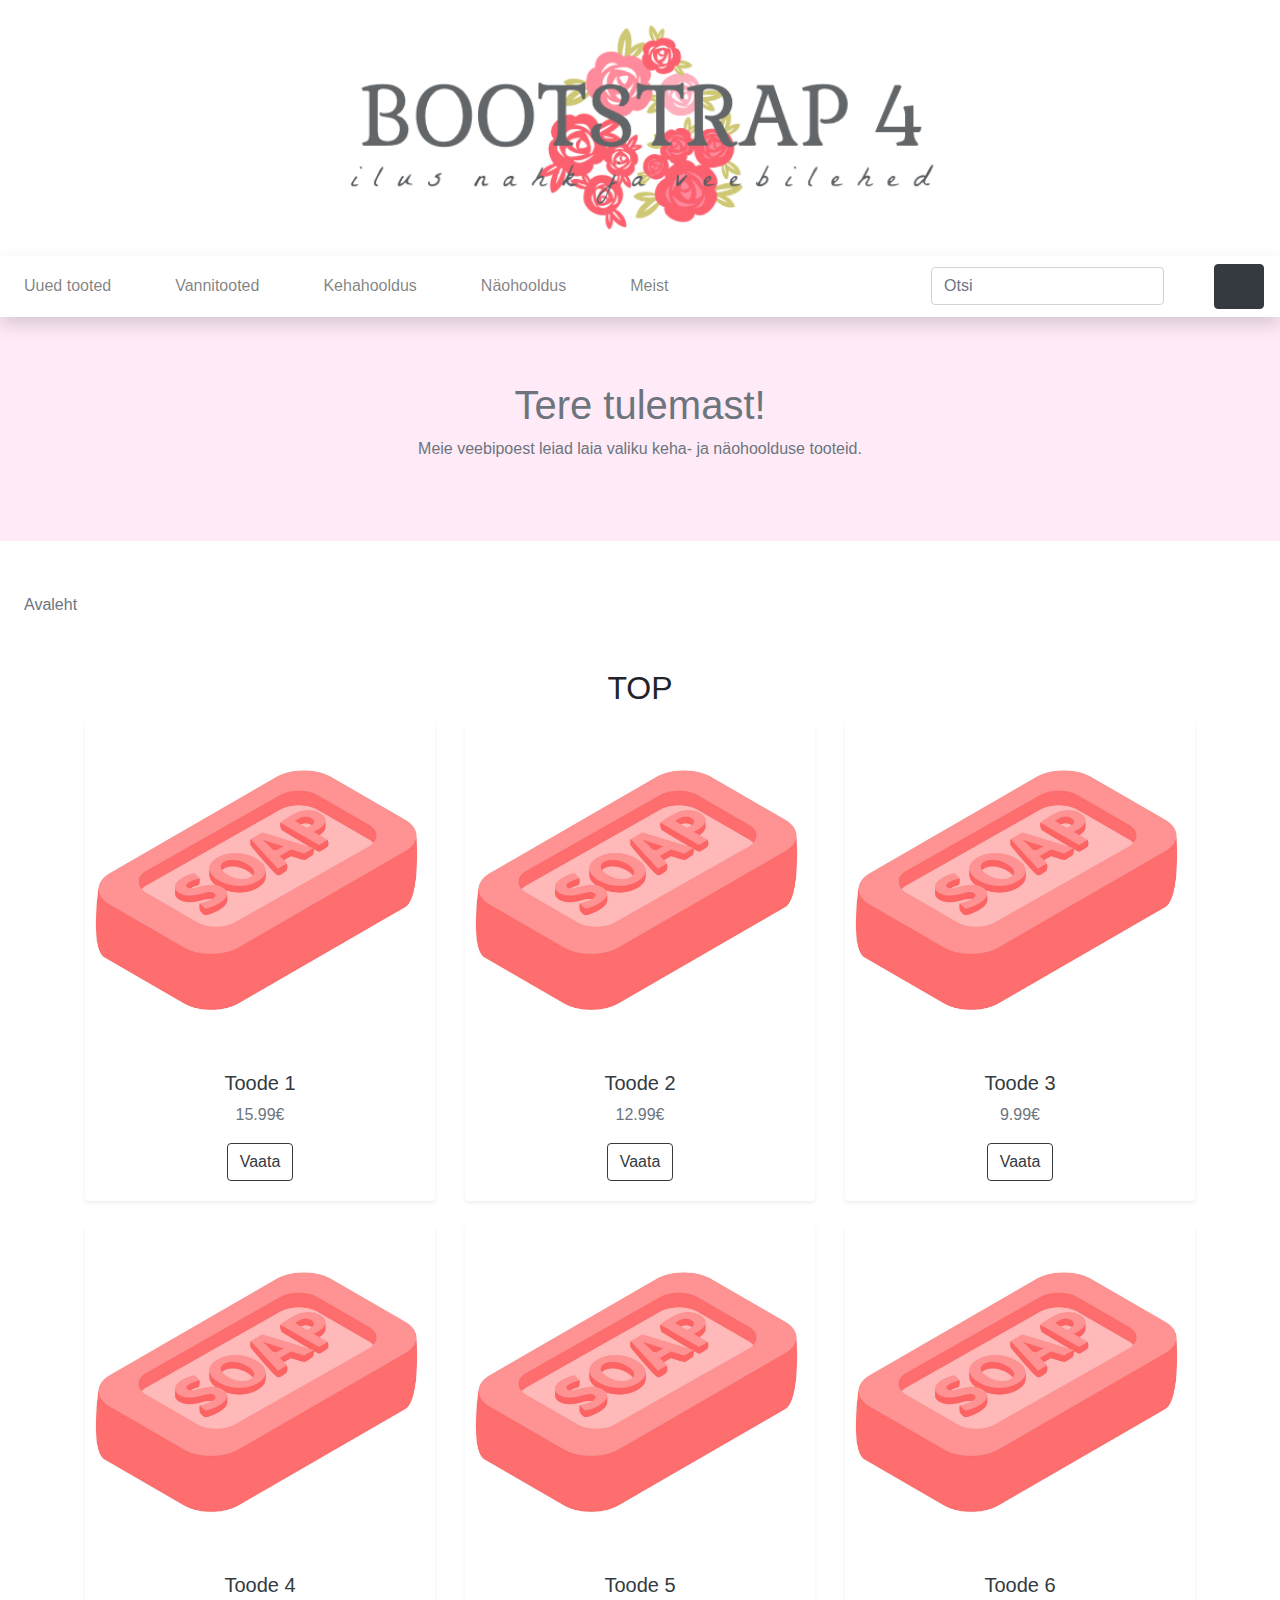
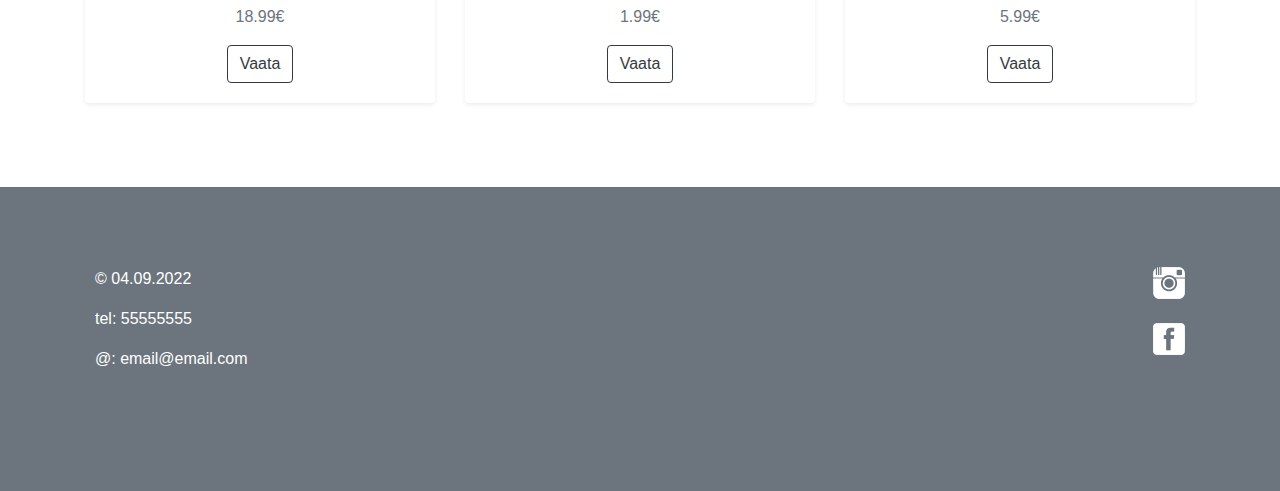
<file: index.html>
<!DOCTYPE html>
<html lang="ee">
<head>
    <meta charset="utf-8">
    <meta http-equiv="X-UA-Compatible" content="IE=edge">
    <meta name="viewport" content="width=device-width, initial-scale=1, shrink-to-fit=no">
    <meta name="description" content="">
    <meta name="author" content="">
    <title>Tere, maailm!</title>
    <!-- Bootstrap CSS -->
    <link rel="stylesheet" href="https://stackpath.bootstrapcdn.com/bootstrap/4.3.1/css/bootstrap.min.css" integrity="sha384-ggOyR0iXCbMQv3Xipma34MD+dH/1fQ784/j6cY/iJTQUOhcWr7x9JvoRxT2MZw1T" crossorigin="anonymous">
    <!-- minu CSS -->
    <link rel="stylesheet" href="custom.css">
</head>
<body>

<header class="py-2">
    <div class="container-fluid">
        <div class="row">
            <div class=" col my-3 text-center ">
                <a href="index.html"><img src="logo2.png" width="50%"></a>
            </div>
        </div>
    </div>
</header>

<nav class="navbar navbar-expand-lg navbar-light bg-white shadow">

    <button class="navbar-toggler" type="button" data-toggle="collapse" data-target="#navbarNavDropdown" aria-controls="navbarNavDropdown" aria-expanded="false" aria-label="Toggle navigation">
        <span class="navbar-toggler-icon"></span>
    </button>

    <div class="collapse navbar-collapse" id="navbarNavDropdown">
        <ul class="navbar-nav mr-auto">

            <li class="nav-item"><a class="nav-link" href="#">Uued tooted</a></li>
            <li class="nav-item dropdown">
                <a class="nav-link" href="#" id="navbarDropdownMenuLink" data-toggle="dropdown" aria-haspopup="true" aria-expanded="false">Vannitooted</a>
                <div class="dropdown-menu" aria-labelledby="navbarDropdownMenuLink">
                    <a class="dropdown-item" href="#">Vannisoolad</a>
                    <a class="dropdown-item" href="#">Vannipiimad</a>
                    <a class="dropdown-item" href="#">Vannipommid</a>
                    <a class="dropdown-item" href="list.html">Seebid ja du&scaron;igeelid</a>
                </div>
            </li>

            <li class="nav-item dropdown">
                <a class="nav-link" href="#" id="navbarDropdownMenuLink" data-toggle="dropdown" aria-haspopup="true" aria-expanded="false">Kehahooldus</a>
                <div class="dropdown-menu" aria-labelledby="navbarDropdownMenuLink">
                    <a class="dropdown-item" href="#">Kehakreemid</a>
                    <a class="dropdown-item" href="#">Keha&otilde;lid</a>
                    <a class="dropdown-item" href="#">Kehakoorijad</a>
                    <a class="dropdown-item" href="#">Deodorandid</a>
                    <a class="dropdown-item" href="#">K&auml;te ja jalgade hooldus</a>
                </div>
            </li>

            <li class="nav-item dropdown">
                <a class="nav-link" href="#" id="navbarDropdownMenuLink" data-toggle="dropdown" aria-haspopup="true" aria-expanded="false">N&auml;ohooldus</a>
                <div class="dropdown-menu" aria-labelledby="navbarDropdownMenuLink">
                    <a class="dropdown-item" href="#">Puhastus ja toniseerimine</a>
                    <a class="dropdown-item" href="#">Niisutus ja toitmine</a>
                    <a class="dropdown-item" href="#">Koorijad ja maskid</a>
                </div>
            </li>
            <li class="nav-item"><a class="nav-link" href="meist.html">Meist</a></li>

        </ul>

        <!-- search -->
        <form class="form-inline my-2 my-lg-0">
            <input class="form-control mr-sm-2" type="search" placeholder="Otsi" aria-label="Search">
            <button class="btn btn-outline-white my-2 my-sm-0" type="submit"><svg class="lnr lnr-magnifier"><use xlink:href="#lnr-magnifier"></use></svg></button>
        </form>

    </div>

    <a href="cart.html">
        <button class="btn btn-dark my-2 my-sm-0" type="submit">
            <svg class="lnr lnr-cart">
                <use xlink:href="#lnr-cart"></use>
            </svg>
        </button>
    </a>
</nav>

<div class="jumbotron jumbotron-fluid text-center">
    <div class="container">
        <h1 class="text-muted">Tere tulemast!</h1>
        <p class="text-muted"> Meie veebipoest leiad laia valiku keha- ja näohoolduse tooteid.</p>
    </div>
</div>

<section>
    <nav aria-label="breadcrumb">
        <ol class="breadcrumb bg-white ml-2">
            <li class="breadcrumb-item active" aria-current="page">Avaleht</li>
        </ol>
    </nav>
</section>

<section>
    <div class="container">
        <h2 class="h mb-3">TOP</h2>
        <div class="row">
            <div class="col-md-4 mb-4">
                <div class="card shadow-sm border-0 h-100 text-center" ><a href="#"><img src="soap.png" alt="" class="card-img-top"></a>
                    <div class="card-body">
                        <h5><a href="#" class="text-dark">Toode 1</a></h5>
                        <p class="text-muted card-text"> 15.99&#8364;</p>
                        <a role="button" href="toode.html" class="btn btn-outline-dark">Vaata</a>
                    </div>
                </div>
            </div>
            <div class="col-md-4 mb-4">
                <div class="card shadow-sm border-0 h-100 text-center" ><a href="#"><img src="soap.png" alt="" class="card-img-top"></a>
                    <div class="card-body">
                        <h5><a href="#" class="text-dark">Toode 2</a></h5>
                        <p class="text-muted card-text"> 12.99&#8364;</p>
                        <a role="button" href="#" class="btn btn-outline-dark">Vaata</a>
                    </div>
                </div>
            </div>
            <div class="col-md-4 mb-4">
                <div class="card shadow-sm border-0 h-100 text-center" ><a href="#"><img src="soap.png" alt="" class="card-img-top"></a>
                    <div class="card-body">
                        <h5><a href="#" class="text-dark">Toode 3</a></h5>
                        <p class="text-muted card-text"> 9.99&#8364;</p>
                        <a role="button" href="#" class="btn btn-outline-dark">Vaata</a>
                    </div>
                </div>
            </div>
            <div class="col-md-4 mb-4">
                <div class="card shadow-sm border-0 h-100 text-center" ><a href="#"><img src="soap.png" alt="" class="card-img-top"></a>
                    <div class="card-body">
                        <h5><a href="#" class="text-dark">Toode 4</a></h5>
                        <p class="text-muted card-text"> 18.99&#8364;</p>
                        <a role="button" href="#" class="btn btn-outline-dark">Vaata</a>
                    </div>
                </div>
            </div>
            <div class="col-md-4 mb-4">
                <div class="card shadow-sm border-0 h-100 text-center" ><a href="#"><img src="soap.png" alt="" class="card-img-top"></a>
                    <div class="card-body">
                        <h5><a href="#" class="text-dark">Toode 5</a></h5>
                        <p class="text-muted card-text"> 1.99&#8364;</p>
                        <a role="button" href="#" class="btn btn-outline-dark">Vaata</a>
                    </div>
                </div>
            </div>
            <div class="col-md-4 mb-4">
                <div class="card shadow-sm border-0 h-100 text-center" ><a href="#"><img src="soap.png" alt="" class="card-img-top"></a>
                    <div class="card-body">
                        <h5><a href="#" class="text-dark">Toode 6</a></h5>
                        <p class="text-muted card-text"> 5.99&#8364;</p>
                        <a role="button" href="#" class="btn btn-outline-dark">Vaata</a>
                    </div>
                </div>
            </div>
        </div>
    </div>
</section>

<footer class="bg-secondary">
    <div class="container-fluid">
        <div class="footer row">
            <div class="col-left col-md-4 mb-4">
                <div class="contacts">
                    <p>© 04.09.2022</p>
                    <p>tel: 55555555</p>
                    <p>@: email@email.com</p>
                </div>
            </div>

            <div class="col-right col-md-1 mb-4">
                <div class="footer-sm">
                    <a class="pb-4" href="#"><img src="instagram-32.png" alt="instagram" /></a>
                    <a href="#"><img src="facebook-3-32.png" alt="facebook" /></a>
                </div>
            </div>
        </div>
    </div>
</footer>
<!-- jQuery -->
<script src="https://code.jquery.com/jquery-3.3.1.slim.min.js" integrity="sha384-q8i/X+965DzO0rT7abK41JStQIAqVgRVzpbzo5smXKp4YfRvH+8abtTE1Pi6jizo" crossorigin="anonymous"></script>
<!-- Popper.js -->
<script src="https://cdnjs.cloudflare.com/ajax/libs/popper.js/1.14.7/umd/popper.min.js" integrity="sha384-UO2eT0CpHqdSJQ6hJty5KVphtPhzWj9WO1clHTMGa3JDZwrnQq4sF86dIHNDz0W1" crossorigin="anonymous"></script>
<!-- Boostrap JS -->
<script src="https://stackpath.bootstrapcdn.com/bootstrap/4.3.1/js/bootstrap.min.js" integrity="sha384-JjSmVgyd0p3pXB1rRibZUAYoIIy6OrQ6VrjIEaFf/nJGzIxFDsf4x0xIM+B07jRM" crossorigin="anonymous"></script>
<!-- ikoonid -->
<script src="https://cdn.linearicons.com/free/1.0.0/svgembedder.min.js"></script>
</body>
</html>
</file>
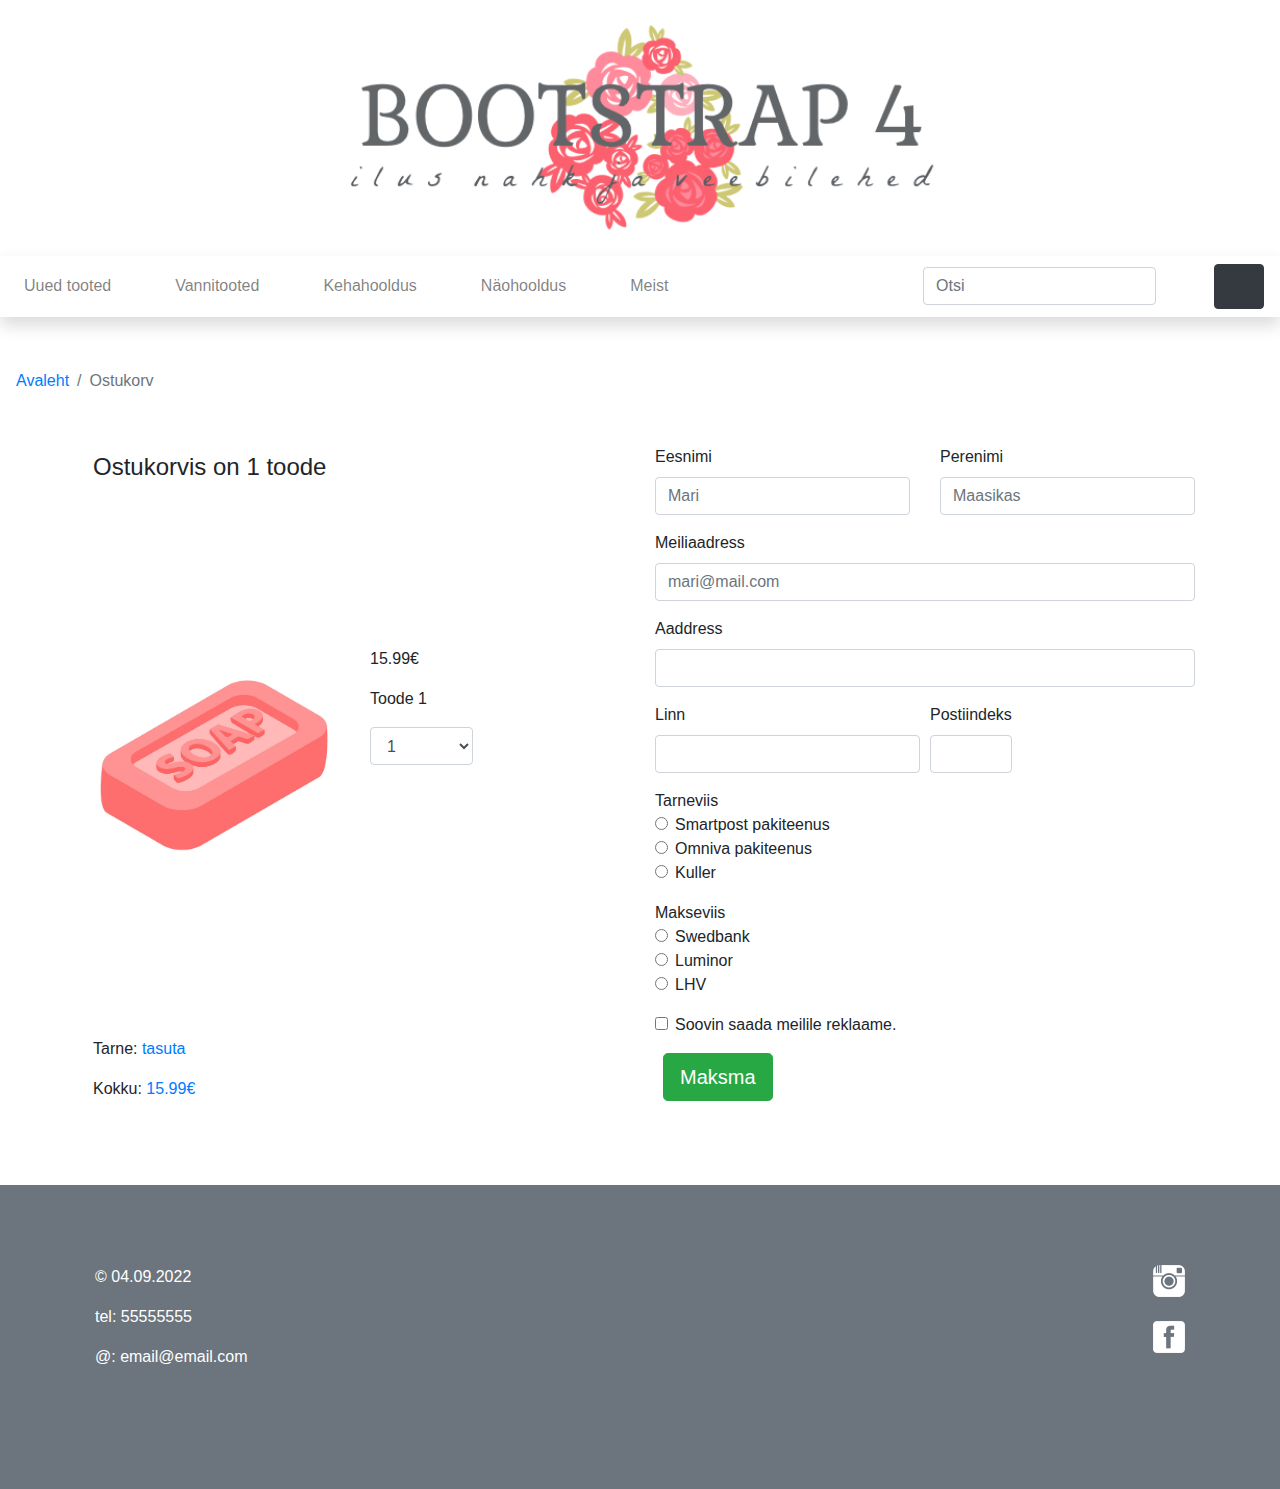
<file: cart.html>
<!doctype html>
<html lang="ee">
    <head>
        <meta charset="utf-8">
        <meta http-equiv="X-UA-Compatible" content="IE=edge">
        <meta name="viewport" content="width=device-width, initial-scale=1, shrink-to-fit=no">
        <meta name="description" content=""> 
        <meta name="author" content="">
        <title>Ostukorv</title>
        <!-- Bootstrap CSS -->
        <link rel="stylesheet" href="https://stackpath.bootstrapcdn.com/bootstrap/4.3.1/css/bootstrap.min.css" integrity="sha384-ggOyR0iXCbMQv3Xipma34MD+dH/1fQ784/j6cY/iJTQUOhcWr7x9JvoRxT2MZw1T" crossorigin="anonymous"> 
        <!-- minu CSS -->
        <link rel="stylesheet" href="custom.css">
    </head>
    <body>
        <!-- päis -->
        <header class="py-2">
            <div class="container-fluid">
                <div class="row">
                    <div class="col-lg-12 my-3 text-center"><img src="logo2.png" width="50%"></div>              
                </div>          
            </div>
        </header>
        <!-- navigatsioon -->
        <nav class="navbar navbar-expand-lg navbar-light bg-white shadow">
            <button class="navbar-toggler" type="button" data-toggle="collapse" data-target="#navbarNavDropdown" aria-controls="navbarNavDropdown" aria-expanded="false" aria-label="Toggle navigation">
                <span class="navbar-toggler-icon"></span>
            </button>
            <div class="collapse navbar-collapse" id="navbarNavDropdown">
                <ul class="navbar-nav mr-auto">
                    <li class="nav-item"><a class="nav-link" href="#">Uued tooted</a></li>
                    <li class="nav-item dropdown">
                        <a class="nav-link" href="#" id="navbarDropdownMenuLink" data-toggle="dropdown" aria-haspopup="true" aria-expanded="false">Vannitooted</a> 
                        <div class="dropdown-menu" aria-labelledby="navbarDropdownMenuLink"> 
                            <a class="dropdown-item" href="#">Vannisoolad</a> 
                            <a class="dropdown-item" href="#">Vannipiimad</a> 
                            <a class="dropdown-item" href="#">Vannipommid</a>
                            <a class="dropdown-item" href="list.html">Seebid ja du&scaron;igeelid</a>
                        </div> 
                    </li> 
                    <li class="nav-item dropdown"> 
                        <a class="nav-link" href="#" id="navbarDropdownMenuLink" data-toggle="dropdown" aria-haspopup="true" aria-expanded="false">Kehahooldus</a> 
                        <div class="dropdown-menu" aria-labelledby="navbarDropdownMenuLink"> 
                            <a class="dropdown-item" href="#">Kehakreemid</a> 
                            <a class="dropdown-item" href="#">Keha&otilde;lid</a> 
                            <a class="dropdown-item" href="#">Kehakoorijad</a> 
                            <a class="dropdown-item" href="#">Deodorandid</a> 
                            <a class="dropdown-item" href="#">K&auml;te ja jalgade hooldus</a>  
                        </div> 
                    </li> 
                    <li class="nav-item dropdown"> 
                        <a class="nav-link" href="#" id="navbarDropdownMenuLink" data-toggle="dropdown" aria-haspopup="true" aria-expanded="false">N&auml;ohooldus</a> 
                        <div class="dropdown-menu" aria-labelledby="navbarDropdownMenuLink"> 
                            <a class="dropdown-item" href="#">Puhastus ja toniseerimine</a> 
                            <a class="dropdown-item" href="#">Niisutus ja toitmine</a> 
                            <a class="dropdown-item" href="#">Koorijad ja maskid</a> 
                        </div> 
                    </li>
                    <li class="nav-item"><a class="nav-link" href="meist.html">Meist</a></li>

                </ul>
                <!-- search -->
                <form class="form-inline m-2 my-lg-0">
                    <input class="form-control mr-sm-2" type="search" placeholder="Otsi" aria-label="Search">
                    <button class="btn btn-outline-white my-2 my-sm-0" type="submit"><svg class="lnr lnr-magnifier"><use xlink:href="#lnr-magnifier"></use></svg></button>
                </form>
            </div>
            <!-- cart -->
            <a href="cart.html"><button class="btn btn-dark my-2 my-sm-0" type="submit"><svg class="lnr lnr-cart"><use xlink:href="#lnr-cart"></use></svg></button></a>
        </nav> 
        <section>
            <!-- breadcrumb -->
            <nav aria-label="breadcrumb" >
                <ol class="breadcrumb bg-white my-2">
                    <li class="breadcrumb-item"><a href="index.html">Avaleht</a></li>
                    <li class="breadcrumb-item active">Ostukorv</li>
                </ol>
            </nav>
        </section>
        <!-- ostukorv -->
        <section>
            <div class="container">
                <div class="row">
                    <div class="col-lg-6 d-flex align-items-start flex-column">
                        <div class="mb-auto p-2"><h4>Ostukorvis on 1 toode</h4></div>    
                        <div class="mb-auto p-2 row">
                            <div class="col-lg-6">
                                <img src="soap.png" width="100%">
                            </div>
                            <div class="col-lg-6">
                                <p>15.99&#8364;</p>
                                <p>Toode 1</p>
                                    <select class="form-control col-lg-5 form-sm" id="kogus">
                                        <option>0</option>
                                        <option selected="selected">1</option>
                                        <option>2</option>
                                        <option>3</option>
                                    </select>
                                <br/>
                            </div>            
                        </div>
                        <div class="p-2">
                            <p>Tarne: <span class="text-primary">tasuta</span></p>
                            <p>Kokku: <span class="text-primary">15.99&#8364;</span></p>
                        </div>
                    </div>
                    <div class="col-lg-6">
                        <form>
                            <div class="row mb-3">
                                <div class="col">
                                    <label>Eesnimi</label>
                                    <input type="text" class="form-control" placeholder="Mari">
                                </div>
                                <div class="col">
                                    <label>Perenimi</label>
                                    <input type="text" class="form-control" placeholder="Maasikas">
                                </div>
                            </div>
                            <div class="form-group required">
                                <label for="exampleInputEmail1">Meiliaadress</label>
                                <input type="email" class="form-control" id="exampleInputEmail1" aria-describedby="emailHelp" placeholder="mari@mail.com">
                            </div>
                            <div class="form-group">
                                <label for="inputAddress2">Aaddress</label>
                                <input type="text" class="form-control" id="inputAddress2">
                            </div>
                            <div class="form-row">
                                <div class="form-group col-md-6">
                                    <label for="inputCity">Linn</label>
                                    <input type="text" class="form-control" id="inputCity">
                                </div>
                                <div class="form-group col-md-2">
                                    <label for="inputZip">Postiindeks</label>
                                    <input type="text" class="form-control" id="inputZip">
                                </div>
                            </div>
                            <div class="radio mb-3">
                                <label class="form-check-label" for="exampleRadios1">
                                   Tarneviis
                                </label>
                                <div class="form-check">
                                    <input class="form-check-input" type="radio" name="exampleRadios" id="exampleRadios1" value="option1">
                                    <label class="form-check-label" for="exampleRadios1">
                                        Smartpost pakiteenus
                                    </label>
                                </div>
                                <div class="form-check">
                                    <input class="form-check-input" type="radio" name="exampleRadios" id="exampleRadios2" value="option2">
                                    <label class="form-check-label" for="exampleRadios2">
                                        Omniva pakiteenus
                                    </label>
                                </div>
                                <div class="form-check disabled">
                                    <input class="form-check-input" type="radio" name="exampleRadios" id="exampleRadios3" value="option3">
                                    <label class="form-check-label" for="exampleRadios3">
                                        Kuller
                                    </label>
                                </div>
                            </div>
                            <div class="radio mb-3">
                                <label class="form-check-label" for="exampleRadios1">
                                    Makseviis
                                </label>
                                <div class="form-check">
                                    <input class="form-check-input" type="radio" name="exampleRadios" id="exampleRadios1" value="option1">
                                    <label class="form-check-label" for="exampleRadios1">
                                        Swedbank
                                    </label>
                                </div>
                                <div class="form-check">
                                    <input class="form-check-input" type="radio" name="exampleRadios" id="exampleRadios2" value="option2">
                                    <label class="form-check-label" for="exampleRadios2">
                                        Luminor
                                    </label>
                                </div>
                                <div class="form-check disabled">
                                    <input class="form-check-input" type="radio" name="exampleRadios" id="exampleRadios3" value="option3">
                                    <label class="form-check-label" for="exampleRadios3">
                                        LHV
                                    </label>
                                </div>
                            </div>
                            <div class="form-check mb-2">
                                <input type="checkbox" class="form-check-input" id="exampleCheck1">
                                <label class="form-check-label" for="exampleCheck1">Soovin saada meilile reklaame.</label>
                            </div>
                            <div class="p-2 mx-auto">
                                <a href="kinnitus.html" class="btn btn-success btn-lg mb-3">Maksma</a>
                            </div>
                        </form>
                    </div>           
                </div>   
            </div>
        </section>

        <footer class="bg-secondary">
            <div class="container-fluid">
                <div class="footer row">
                    <div class="col-left col-md-4 mb-4">
                        <div class="contacts">
                            <p>© 04.09.2022</p>
                            <p>tel: 55555555</p>
                            <p>@: email@email.com</p>
                        </div>
                    </div>

                    <div class="col-right col-md-1 mb-4">
                        <div class="footer-sm">
                            <a class="pb-4" href="#"><img src="instagram-32.png" alt="instagram" /></a>
                            <a href="#"><img src="facebook-3-32.png" alt="facebook" /></a>
                        </div>
                    </div>
                </div>
            </div>
        </footer>
        <!-- jQuery, Popper.js, Bootstrap JS -->
        <script src="https://code.jquery.com/jquery-3.3.1.slim.min.js" integrity="sha384-q8i/X+965DzO0rT7abK41JStQIAqVgRVzpbzo5smXKp4YfRvH+8abtTE1Pi6jizo" crossorigin="anonymous"></script>
        <script src="https://cdnjs.cloudflare.com/ajax/libs/popper.js/1.14.7/umd/popper.min.js" integrity="sha384-UO2eT0CpHqdSJQ6hJty5KVphtPhzWj9WO1clHTMGa3JDZwrnQq4sF86dIHNDz0W1" crossorigin="anonymous"></script>
        <script src="https://stackpath.bootstrapcdn.com/bootstrap/4.3.1/js/bootstrap.min.js" integrity="sha384-JjSmVgyd0p3pXB1rRibZUAYoIIy6OrQ6VrjIEaFf/nJGzIxFDsf4x0xIM+B07jRM" crossorigin="anonymous"></script>
        <script src="https://cdn.linearicons.com/free/1.0.0/svgembedder.min.js"></script>
    </body>
</html>
</file>
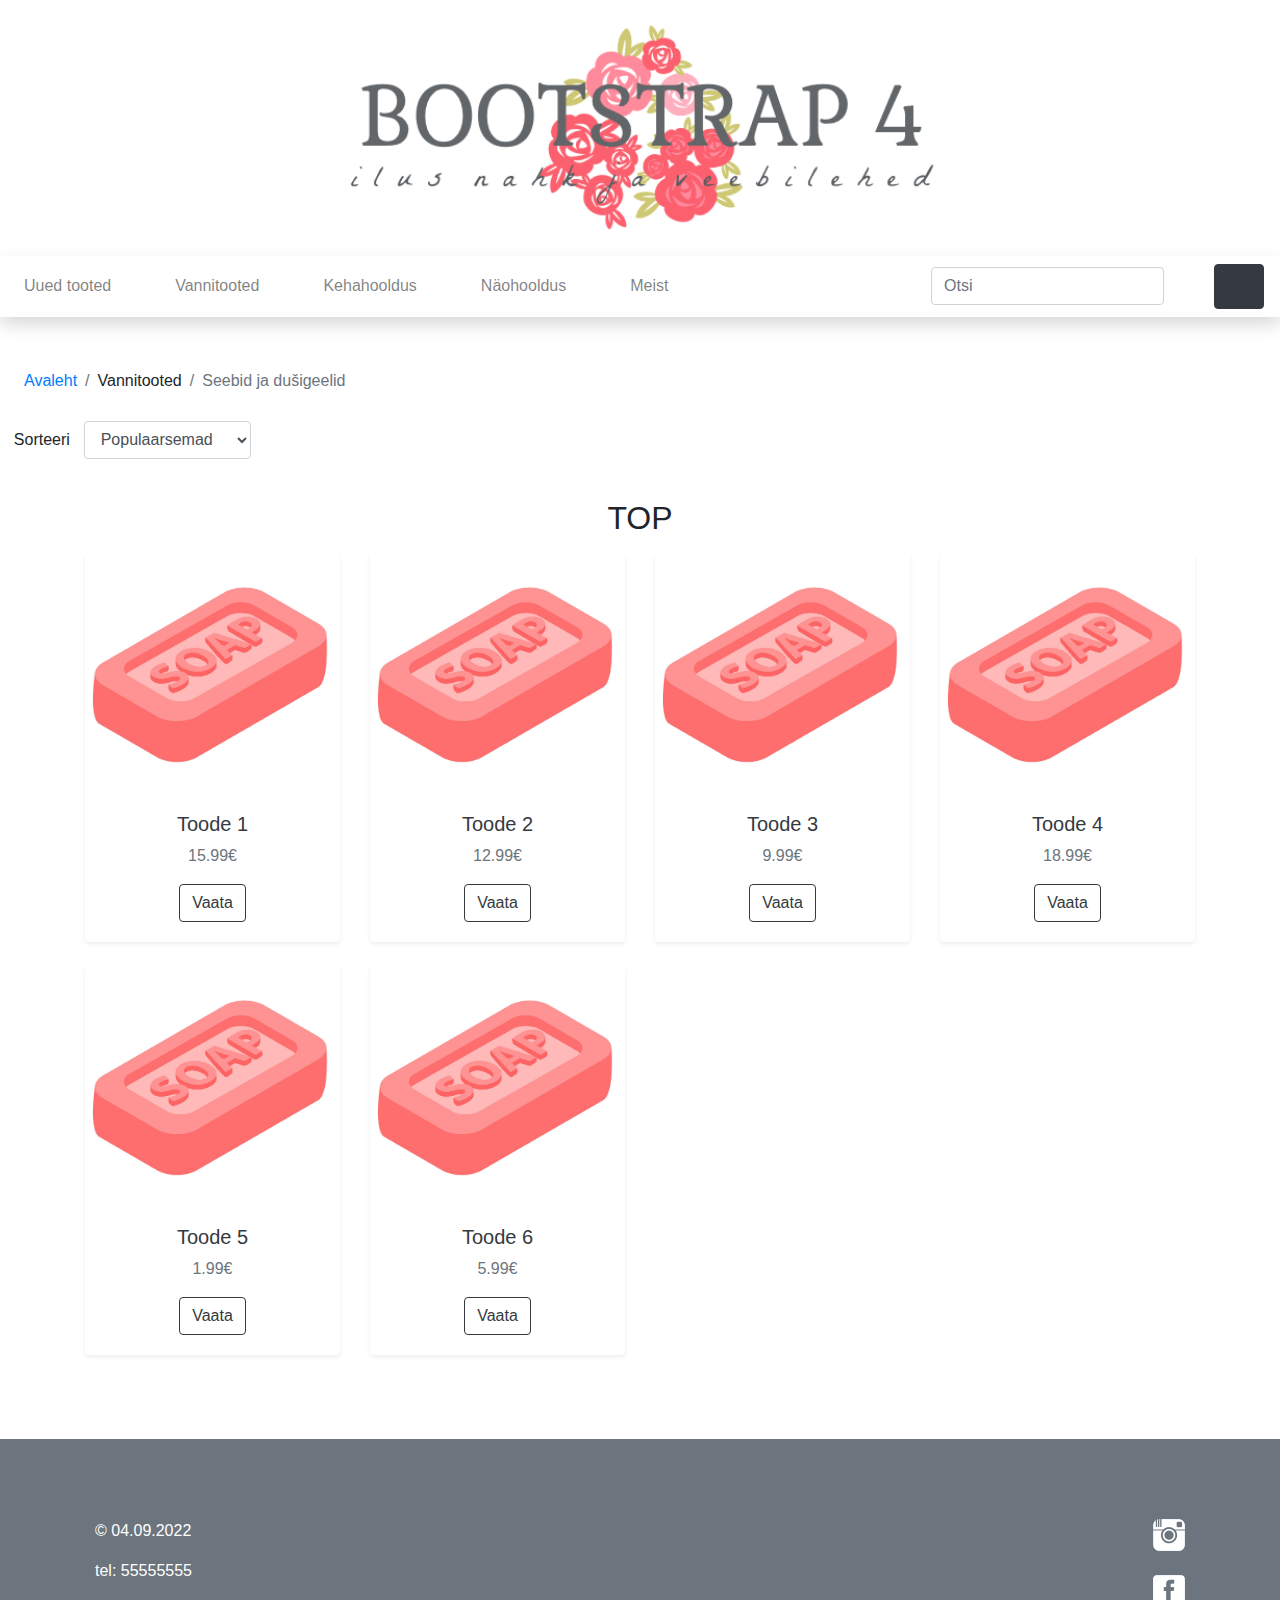
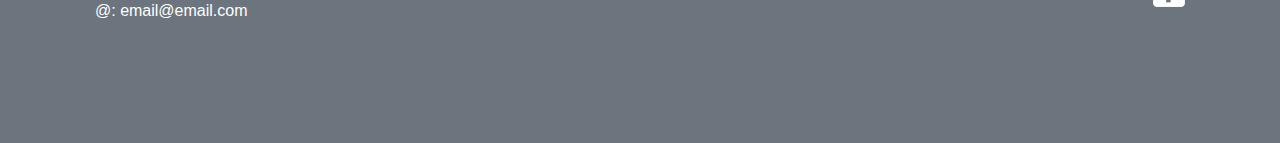
<file: list.html>
<!DOCTYPE html>
<html lang="ee">
<head>
    <meta charset="utf-8">
    <meta http-equiv="X-UA-Compatible" content="IE=edge">
    <meta name="viewport" content="width=device-width, initial-scale=1, shrink-to-fit=no">
    <meta name="description" content="">
    <meta name="author" content="">
    <title>Tere, maailm!</title>
    <!-- Bootstrap CSS -->
    <link rel="stylesheet" href="https://stackpath.bootstrapcdn.com/bootstrap/4.3.1/css/bootstrap.min.css" integrity="sha384-ggOyR0iXCbMQv3Xipma34MD+dH/1fQ784/j6cY/iJTQUOhcWr7x9JvoRxT2MZw1T" crossorigin="anonymous">
    <!-- minu CSS -->
    <link rel="stylesheet" href="custom.css">
</head>
<body>

<header class="py-2">
    <div class="container-fluid">
        <div class="row">
            <div class=" col my-3 text-center ">
                <a href="index.html"><img src="logo2.png" width="50%"></a>
            </div>
        </div>
    </div>
</header>

<nav class="navbar navbar-expand-lg navbar-light bg-white shadow">

    <button class="navbar-toggler" type="button" data-toggle="collapse" data-target="#navbarNavDropdown" aria-controls="navbarNavDropdown" aria-expanded="false" aria-label="Toggle navigation">
        <span class="navbar-toggler-icon"></span>
    </button>

    <div class="collapse navbar-collapse" id="navbarNavDropdown">
        <ul class="navbar-nav mr-auto">

            <li class="nav-item"><a class="nav-link" href="#">Uued tooted</a></li>
            <li class="nav-item dropdown">
                <a class="nav-link" href="#" id="navbarDropdownMenuLink" data-toggle="dropdown" aria-haspopup="true" aria-expanded="false">Vannitooted</a>
                <div class="dropdown-menu" aria-labelledby="navbarDropdownMenuLink">
                    <a class="dropdown-item" href="#">Vannisoolad</a>
                    <a class="dropdown-item" href="#">Vannipiimad</a>
                    <a class="dropdown-item" href="#">Vannipommid</a>
                    <a class="dropdown-item active" href="list.html">Seebid ja du&scaron;igeelid</a>
                </div>
            </li>

            <li class="nav-item dropdown">
                <a class="nav-link" href="#" id="navbarDropdownMenuLink" data-toggle="dropdown" aria-haspopup="true" aria-expanded="false">Kehahooldus</a>
                <div class="dropdown-menu" aria-labelledby="navbarDropdownMenuLink">
                    <a class="dropdown-item" href="#">Kehakreemid</a>
                    <a class="dropdown-item" href="#">Keha&otilde;lid</a>
                    <a class="dropdown-item" href="#">Kehakoorijad</a>
                    <a class="dropdown-item" href="#">Deodorandid</a>
                    <a class="dropdown-item" href="#">K&auml;te ja jalgade hooldus</a>
                </div>
            </li>

            <li class="nav-item dropdown">
                <a class="nav-link" href="#" id="navbarDropdownMenuLink" data-toggle="dropdown" aria-haspopup="true" aria-expanded="false">N&auml;ohooldus</a>
                <div class="dropdown-menu" aria-labelledby="navbarDropdownMenuLink">
                    <a class="dropdown-item" href="#">Puhastus ja toniseerimine</a>
                    <a class="dropdown-item" href="#">Niisutus ja toitmine</a>
                    <a class="dropdown-item" href="#">Koorijad ja maskid</a>
                </div>
            </li>
            <li class="nav-item"><a class="nav-link" href="meist.html">Meist</a></li>

        </ul>

        <!-- search -->
        <form class="form-inline my-2 my-lg-0">
            <input class="form-control mr-sm-2" type="search" placeholder="Otsi" aria-label="Search">
            <button class="btn btn-outline-white my-2 my-sm-0" type="submit"><svg class="lnr lnr-magnifier"><use xlink:href="#lnr-magnifier"></use></svg></button>
        </form>

    </div>

    <a href="cart.html">
        <button class="btn btn-dark my-2 my-sm-0" type="submit">
            <svg class="lnr lnr-cart">
                <use xlink:href="#lnr-cart"></use>
            </svg>
        </button>
    </a>
</nav>

<section>
    <nav aria-label="breadcrumb">
        <ol class="breadcrumb bg-white ml-2">
            <li class="breadcrumb-item"><a href="index.html">Avaleht</a></li>
            <li class="breadcrumb-item">Vannitooted</li>
            <li class="breadcrumb-item active" aria-current="page">Seebid ja du&scaron;igeelid</li>
        </ol>
    </nav>
</section>


<form class="form-inline mb-4">
    <div class="form-group" >
        <label for="sort" class="control-label col-lg-4">Sorteeri</label>
        <select class="form-control col-lg-8" id="sort">
            <option>Populaarsemad</option>
            <option>Odavamad enne</option>
            <option>Kallimad enne</option>
        </select>
    </div>
</form>

<section>
    <div class="container">
        <h2 class="h mb-3">TOP</h2>
        <div class="row">
            <div class="col-md-3 mb-4">
                <div class="card shadow-sm border-0 h-100 text-center" ><a href="#"><img src="soap.png" alt="" class="card-img-top"></a>
                    <div class="card-body">
                        <h5><a href="#" class="text-dark">Toode 1</a></h5>
                        <p class="text-muted card-text"> 15.99&#8364;</p>
                        <a role="button" href="toode.html" class="btn btn-outline-dark">Vaata</a>
                    </div>
                </div>
            </div>
            <div class="col-md-3 mb-4">
                <div class="card shadow-sm border-0 h-100 text-center" ><a href="#"><img src="soap.png" alt="" class="card-img-top"></a>
                    <div class="card-body">
                        <h5><a href="#" class="text-dark">Toode 2</a></h5>
                        <p class="text-muted card-text"> 12.99&#8364;</p>
                        <a role="button" href="#" class="btn btn-outline-dark">Vaata</a>
                    </div>
                </div>
            </div>
            <div class="col-md-3 mb-4">
                <div class="card shadow-sm border-0 h-100 text-center" ><a href="#"><img src="soap.png" alt="" class="card-img-top"></a>
                    <div class="card-body">
                        <h5><a href="#" class="text-dark">Toode 3</a></h5>
                        <p class="text-muted card-text"> 9.99&#8364;</p>
                        <a role="button" href="#" class="btn btn-outline-dark">Vaata</a>
                    </div>
                </div>
            </div>
            <div class="col-md-3 mb-4">
                <div class="card shadow-sm border-0 h-100 text-center" ><a href="#"><img src="soap.png" alt="" class="card-img-top"></a>
                    <div class="card-body">
                        <h5><a href="#" class="text-dark">Toode 4</a></h5>
                        <p class="text-muted card-text"> 18.99&#8364;</p>
                        <a role="button" href="#" class="btn btn-outline-dark">Vaata</a>
                    </div>
                </div>
            </div>
            <div class="col-md-3 mb-4">
                <div class="card shadow-sm border-0 h-100 text-center" ><a href="#"><img src="soap.png" alt="" class="card-img-top"></a>
                    <div class="card-body">
                        <h5><a href="#" class="text-dark">Toode 5</a></h5>
                        <p class="text-muted card-text"> 1.99&#8364;</p>
                        <a role="button" href="#" class="btn btn-outline-dark">Vaata</a>
                    </div>
                </div>
            </div>
            <div class="col-md-3 mb-4">
                <div class="card shadow-sm border-0 h-100 text-center" ><a href="#"><img src="soap.png" alt="" class="card-img-top"></a>
                    <div class="card-body">
                        <h5><a href="#" class="text-dark">Toode 6</a></h5>
                        <p class="text-muted card-text"> 5.99&#8364;</p>
                        <a role="button" href="#" class="btn btn-outline-dark">Vaata</a>
                    </div>
                </div>
            </div>
        </div>
    </div>
</section>

<footer class="bg-secondary">
    <div class="container-fluid">
        <div class="footer row">
            <div class="col-left col-md-4 mb-4">
                <div class="contacts">
                    <p>© 04.09.2022</p>
                    <p>tel: 55555555</p>
                    <p>@: email@email.com</p>
                </div>
            </div>

            <div class="col-right col-md-1 mb-4">
                <div class="footer-sm">
                    <a class="pb-4" href="#"><img src="instagram-32.png" alt="instagram" /></a>
                    <a href="#"><img src="facebook-3-32.png" alt="facebook" /></a>
                </div>
            </div>
        </div>
    </div>
</footer>
<!-- jQuery -->
<script src="https://code.jquery.com/jquery-3.3.1.slim.min.js" integrity="sha384-q8i/X+965DzO0rT7abK41JStQIAqVgRVzpbzo5smXKp4YfRvH+8abtTE1Pi6jizo" crossorigin="anonymous"></script>
<!-- Popper.js -->
<script src="https://cdnjs.cloudflare.com/ajax/libs/popper.js/1.14.7/umd/popper.min.js" integrity="sha384-UO2eT0CpHqdSJQ6hJty5KVphtPhzWj9WO1clHTMGa3JDZwrnQq4sF86dIHNDz0W1" crossorigin="anonymous"></script>
<!-- Boostrap JS -->
<script src="https://stackpath.bootstrapcdn.com/bootstrap/4.3.1/js/bootstrap.min.js" integrity="sha384-JjSmVgyd0p3pXB1rRibZUAYoIIy6OrQ6VrjIEaFf/nJGzIxFDsf4x0xIM+B07jRM" crossorigin="anonymous"></script>
<!-- ikoonid -->
<script src="https://cdn.linearicons.com/free/1.0.0/svgembedder.min.js"></script>
</body>
</html>
</file>
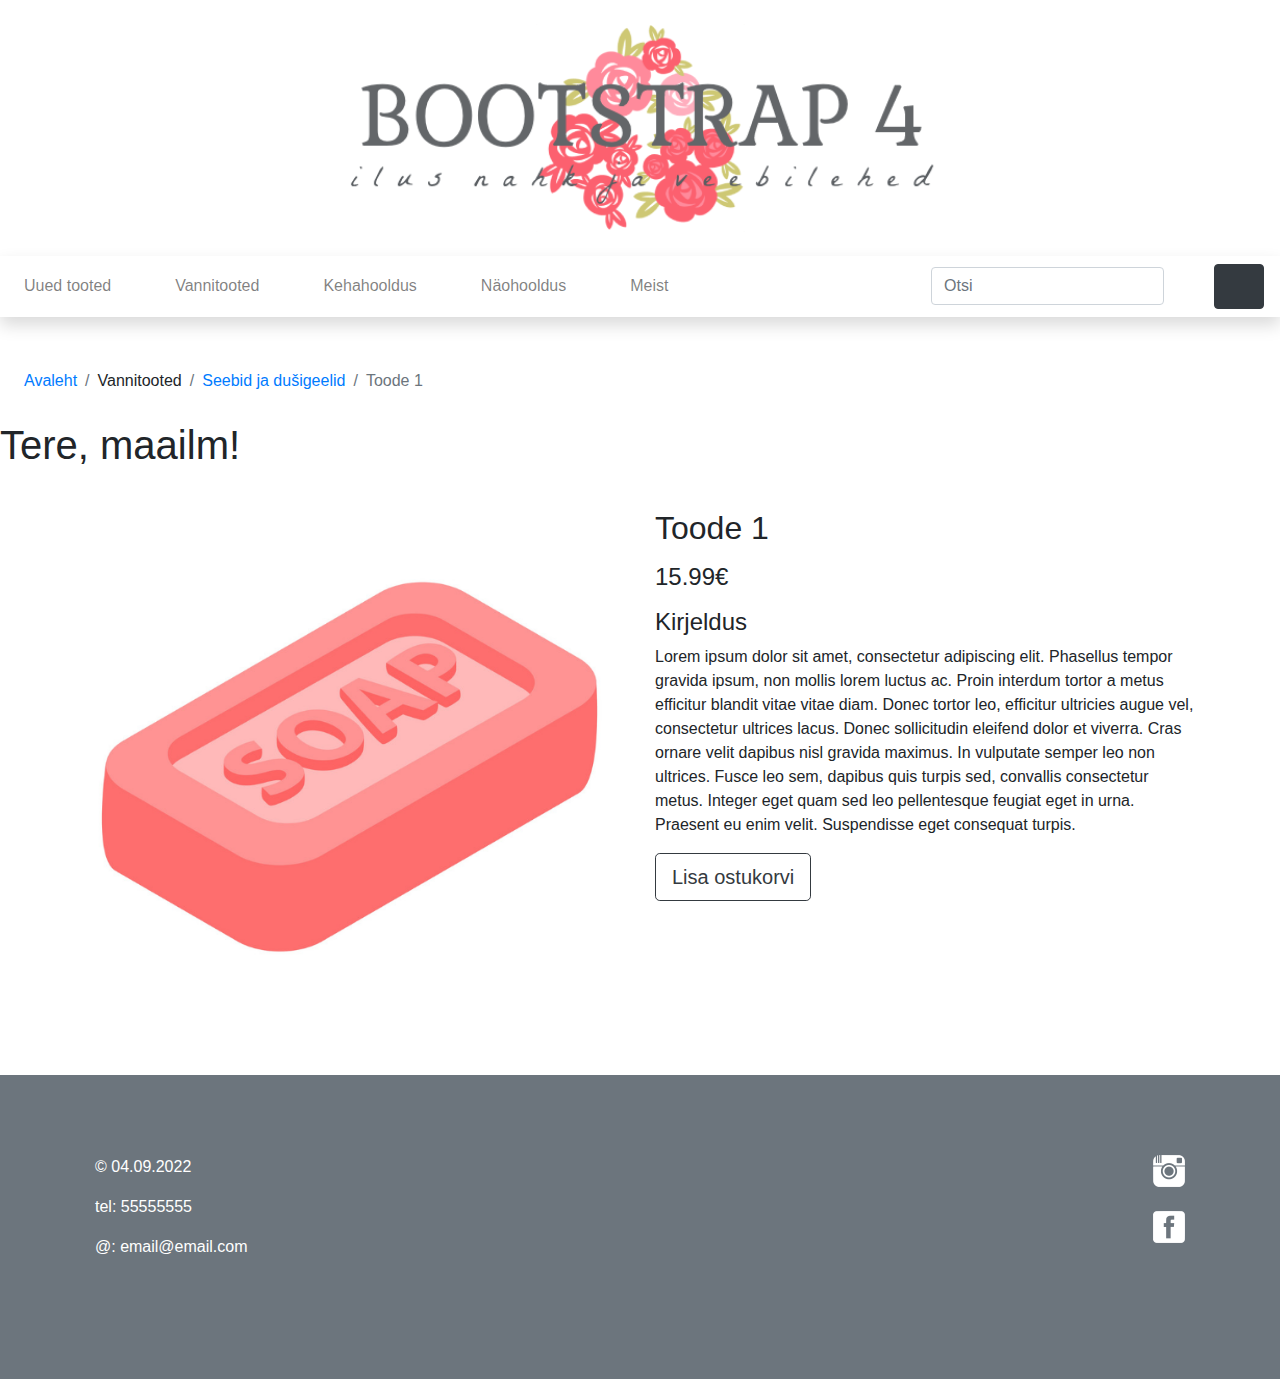
<file: toode.html>
<!DOCTYPE html>
<html lang="ee">
<head>
    <meta charset="utf-8">
    <meta http-equiv="X-UA-Compatible" content="IE=edge">
    <meta name="viewport" content="width=device-width, initial-scale=1, shrink-to-fit=no">
    <meta name="description" content="">
    <meta name="author" content="">
    <title>Tere, maailm!</title>
    <!-- Bootstrap CSS -->
    <link rel="stylesheet" href="https://stackpath.bootstrapcdn.com/bootstrap/4.3.1/css/bootstrap.min.css" integrity="sha384-ggOyR0iXCbMQv3Xipma34MD+dH/1fQ784/j6cY/iJTQUOhcWr7x9JvoRxT2MZw1T" crossorigin="anonymous">
    <!-- minu CSS -->
    <link rel="stylesheet" href="custom.css">
</head>
<body>

<header class="py-2">
    <div class="container-fluid">
        <div class="row">
            <div class=" col my-3 text-center ">
                <a href="index.html"><img src="logo2.png" width="50%"></a>
            </div>
        </div>
    </div>
</header>

<nav class="navbar navbar-expand-lg navbar-light bg-white shadow">

    <button class="navbar-toggler" type="button" data-toggle="collapse" data-target="#navbarNavDropdown" aria-controls="navbarNavDropdown" aria-expanded="false" aria-label="Toggle navigation">
        <span class="navbar-toggler-icon"></span>
    </button>

    <div class="collapse navbar-collapse" id="navbarNavDropdown">
        <ul class="navbar-nav mr-auto">

            <li class="nav-item"><a class="nav-link" href="#">Uued tooted</a></li>
            <li class="nav-item dropdown">
                <a class="nav-link" href="#" id="navbarDropdownMenuLink" data-toggle="dropdown" aria-haspopup="true" aria-expanded="false">Vannitooted</a>
                <div class="dropdown-menu" aria-labelledby="navbarDropdownMenuLink">
                    <a class="dropdown-item" href="#">Vannisoolad</a>
                    <a class="dropdown-item" href="#">Vannipiimad</a>
                    <a class="dropdown-item" href="#">Vannipommid</a>
                    <a class="dropdown-item" href="list.html">Seebid ja du&scaron;igeelid</a>
                </div>
            </li>

            <li class="nav-item dropdown">
                <a class="nav-link" href="#" id="navbarDropdownMenuLink" data-toggle="dropdown" aria-haspopup="true" aria-expanded="false">Kehahooldus</a>
                <div class="dropdown-menu" aria-labelledby="navbarDropdownMenuLink">
                    <a class="dropdown-item" href="#">Kehakreemid</a>
                    <a class="dropdown-item" href="#">Keha&otilde;lid</a>
                    <a class="dropdown-item" href="#">Kehakoorijad</a>
                    <a class="dropdown-item" href="#">Deodorandid</a>
                    <a class="dropdown-item" href="#">K&auml;te ja jalgade hooldus</a>
                </div>
            </li>

            <li class="nav-item dropdown">
                <a class="nav-link" href="#" id="navbarDropdownMenuLink" data-toggle="dropdown" aria-haspopup="true" aria-expanded="false">N&auml;ohooldus</a>
                <div class="dropdown-menu" aria-labelledby="navbarDropdownMenuLink">
                    <a class="dropdown-item" href="#">Puhastus ja toniseerimine</a>
                    <a class="dropdown-item" href="#">Niisutus ja toitmine</a>
                    <a class="dropdown-item" href="#">Koorijad ja maskid</a>
                </div>
            </li>
            <li class="nav-item"><a class="nav-link" href="meist.html">Meist</a></li>

        </ul>

        <!-- search -->
        <form class="form-inline my-2 my-lg-0">
            <input class="form-control mr-sm-2" type="search" placeholder="Otsi" aria-label="Search">
            <button class="btn btn-outline-white my-2 my-sm-0" type="submit"><svg class="lnr lnr-magnifier"><use xlink:href="#lnr-magnifier"></use></svg></button>
        </form>

    </div>

    <a href="cart.html">
        <button class="btn btn-dark my-2 my-sm-0" type="submit">
            <svg class="lnr lnr-cart">
                <use xlink:href="#lnr-cart"></use>
            </svg>
        </button>
    </a>
</nav>

<section>
    <nav aria-label="breadcrumb">
        <ol class="breadcrumb bg-white ml-2">
            <li class="breadcrumb-item"><a href="index.html">Avaleht</a></li>
            <li class="breadcrumb-item">Vannitooted</li>
            <li class="breadcrumb-item"><a href="list.html">Seebid ja du&scaron;igeelid</a></li>
            <li class="breadcrumb-item active">Toode 1</li>
        </ol>
    </nav>
</section>

<h1>Tere, maailm!</h1>

<section>
    <div class="container">
        <div class="row">
            <div class="col-lg-6"><img src="soap.png" class="img-fluid"/></div>
            <div class="col-lg-6">
                <h2 class="mb-3"> Toode 1</h2>
                <h4 class="mb-3"> 15.99&#8364;</h4>
                <h4 class="mb-2"> Kirjeldus</h4>
                <p class="mb-3">Lorem ipsum dolor sit amet, consectetur adipiscing elit. Phasellus tempor gravida ipsum, non mollis lorem luctus ac. Proin interdum tortor a metus efficitur blandit vitae vitae diam. Donec tortor leo, efficitur ultricies augue vel, consectetur ultrices lacus. Donec sollicitudin eleifend dolor et viverra. Cras ornare velit dapibus nisl gravida maximus. In vulputate semper leo non ultrices. Fusce leo sem, dapibus quis turpis sed, convallis consectetur metus. Integer eget quam sed leo pellentesque feugiat eget in urna. Praesent eu enim velit. Suspendisse eget consequat turpis.</p>
                <a href="cart.html" class="btn btn-outline-dark btn-lg mb-3">Lisa ostukorvi</a>
            </div>
        </div>
    </div>
</section>

<footer class="bg-secondary">
    <div class="container-fluid">
        <div class="footer row">
            <div class="col-left col-md-4 mb-4">
                <div class="contacts">
                    <p>© 04.09.2022</p>
                    <p>tel: 55555555</p>
                    <p>@: email@email.com</p>
                </div>
            </div>

            <div class="col-right col-md-1 mb-4">
                <div class="footer-sm">
                    <a class="pb-4" href="#"><img src="instagram-32.png" alt="instagram" /></a>
                    <a href="#"><img src="facebook-3-32.png" alt="facebook" /></a>
                </div>
            </div>
        </div>
    </div>
</footer>
<!-- jQuery -->
<script src="https://code.jquery.com/jquery-3.3.1.slim.min.js" integrity="sha384-q8i/X+965DzO0rT7abK41JStQIAqVgRVzpbzo5smXKp4YfRvH+8abtTE1Pi6jizo" crossorigin="anonymous"></script>
<!-- Popper.js -->
<script src="https://cdnjs.cloudflare.com/ajax/libs/popper.js/1.14.7/umd/popper.min.js" integrity="sha384-UO2eT0CpHqdSJQ6hJty5KVphtPhzWj9WO1clHTMGa3JDZwrnQq4sF86dIHNDz0W1" crossorigin="anonymous"></script>
<!-- Boostrap JS -->
<script src="https://stackpath.bootstrapcdn.com/bootstrap/4.3.1/js/bootstrap.min.js" integrity="sha384-JjSmVgyd0p3pXB1rRibZUAYoIIy6OrQ6VrjIEaFf/nJGzIxFDsf4x0xIM+B07jRM" crossorigin="anonymous"></script>
<!-- ikoonid -->
<script src="https://cdn.linearicons.com/free/1.0.0/svgembedder.min.js"></script>
</body>
</html>
</file>
<file: custom.css>
.lnr {
    display: inline-block;
    fill: currentColor;
    width: 1em;
    height: 1em;
    vertical-align: -0.05em;
    stroke-width: 2;
}

.lnr-cart {
    width: 1.5em;
    height: 1.5em;
}

.lnr-magnifier {
    color: #000000;
}

.navbar-nav li {
    margin-right: 3em;
}

section {
    margin-top: 40px;
}

.h {
    text-align: center;
}

.card-body {
    align-content: center;
}

footer {
    margin-top: 60px;
    padding: 5em;
}

.jumbotron {
    background-color: rgba(255, 220, 243, 0.57);
}

.contacts p{
    color: white;
}

.col-left {
    display: flex;
    justify-content: left;
}

.col-right {
    display: flex;
    justify-content: right;
}

.footer {
    display: flex;
    justify-content: space-between;
}

.footer-sm, .contacts {
    display: flex;
    flex-direction: column;
}

.meist {
    width: 100%;
}
</file>
